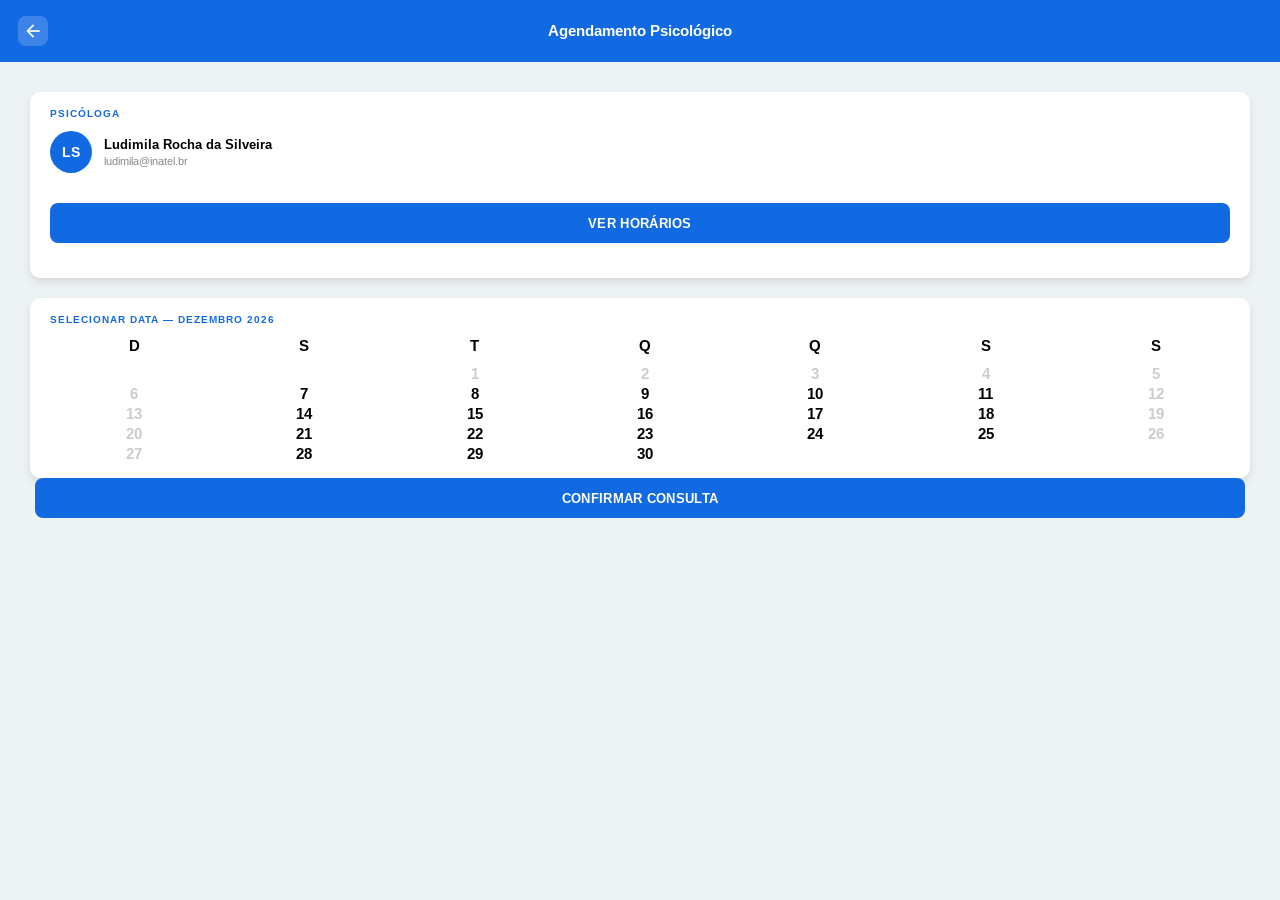
<file: agendamento.html>
<!DOCTYPE html>
<html lang="pt-BR">
<head>
  <meta charset="UTF-8">
  <meta name="viewport" content="width=device-width, initial-scale=1.0">
  <title>Agendamento Psicológico — App Inatel</title>

  <link rel="stylesheet" href="https://fonts.googleapis.com/css2?family=Material+Symbols+Outlined:opsz,wght,FILL,GRAD@20..48,100..700,0..1,-50..200" />

  <link rel="preconnect" href="https://fonts.googleapis.com">
  <link rel="preconnect" href="https://fonts.gstatic.com" crossorigin>
  <link href="https://fonts.googleapis.com/css2?family=Arimo:ital,wght@0,400..700;1,400..700&display=swap" rel="stylesheet">

  <link rel="stylesheet" href="style.css">
  <link rel="stylesheet" href="agendamento.css">
</head>
<body>

  <header id="head_agendamento">
    <div id="back_btn" onclick="window.location.href='index.html'">
      <span class="material-symbols-outlined icoG">arrow_back</span>
    </div>
    <div id="head_agendamento_title">Agendamento Psicológico</div>
  </header>

  <main>
    <div class="container">
      <div class="section-label">Psicóloga</div>
      <div class="psico-row">
        <div class="psico-avatar">LS</div>
        <div>
          <div class="psico-name">Ludimila Rocha da Silveira</div>
          <div class="psico-email">ludimila@inatel.br</div>
        </div>
      </div>
      <button class="btn_agendar" style="margin-bottom:0" onclick="verHorarios()">VER HORÁRIOS</button>
    </div>

    <div class="container">
      <div class="section-label" id="mesAnoLabel">Selecionar Data</div>
      <div class="calendar-weekdays">
        <div class="weekday-label">D</div>
        <div class="weekday-label">S</div>
        <div class="weekday-label">T</div>
        <div class="weekday-label">Q</div>
        <div class="weekday-label">Q</div>
        <div class="weekday-label">S</div>
        <div class="weekday-label">S</div>
      </div>
      <div class="calendar-grid" id="calendarGrid"></div>
    </div>

    <div class="container" id="horariosContainer" style="display: none;">
      <div class="section-label">Horários Disponíveis</div>
      <div class="times-grid" id="timesGrid"></div>
    </div>

    <div class="btn-confirmar-wrapper">
      <button class="btn_agendar" onclick="confirmarConsulta()">CONFIRMAR CONSULTA</button>
    </div>
  </main>

  <script src="config.js"></script>
  <script src="notificacao.js"></script>
  <script src="agendamento.js"></script>
</body>
</html>
</file>
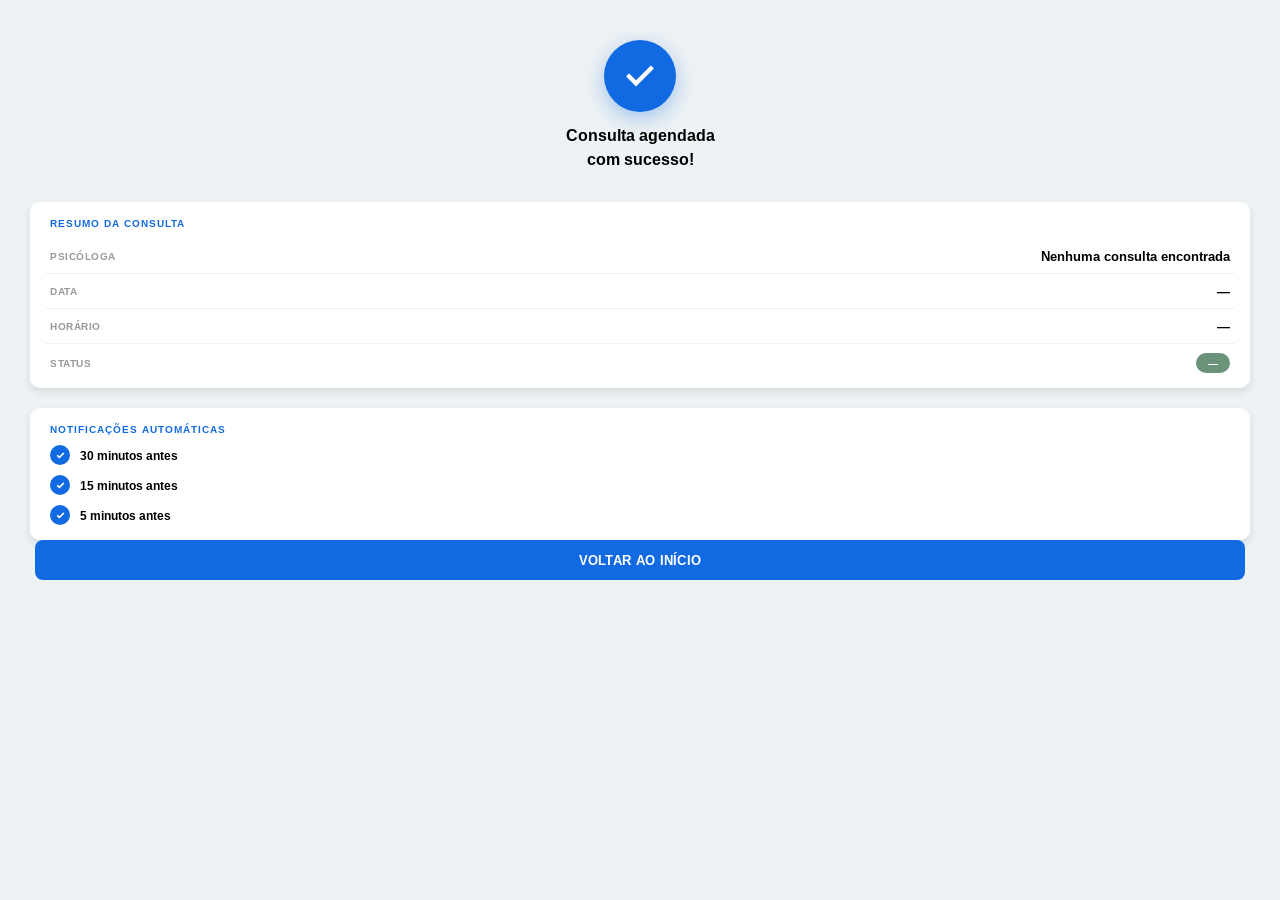
<file: confirmacao.html>
<!DOCTYPE html>
<html lang="pt-BR">
<head>
  <meta charset="UTF-8">
  <meta name="viewport" content="width=device-width, initial-scale=1.0">
  <title>Consulta Confirmada — App Inatel</title>

  <link rel="stylesheet" href="https://fonts.googleapis.com/css2?family=Material+Symbols+Outlined:opsz,wght,FILL,GRAD@20..48,100..700,0..1,-50..200" />

  <link rel="preconnect" href="https://fonts.googleapis.com">
  <link rel="preconnect" href="https://fonts.gstatic.com" crossorigin>
  <link href="https://fonts.googleapis.com/css2?family=Arimo:ital,wght@0,400..700;1,400..700&display=swap" rel="stylesheet">

  <link rel="stylesheet" href="style.css">
  <link rel="stylesheet" href="confirmacao.css">
</head>
<body>

  <main>
    <div class="success-wrap">
      <div class="success-ring">
        <span class="material-symbols-outlined icoCheck">check</span>
      </div>
      <div class="success-title">Consulta agendada<br>com sucesso!</div>
    </div>

    <div class="container">
      <div class="section-label">Resumo da consulta</div>
      <div class="info-row">
        <span class="info-label">Psicóloga</span>
        <span class="info-value" id="resumoPsicologa">—</span>
      </div>
      <div class="info-row">
        <span class="info-label">Data</span>
        <span class="info-value" id="resumoData">—</span>
      </div>
      <div class="info-row">
        <span class="info-label">Horário</span>
        <span class="info-value" id="resumoHorario">—</span>
      </div>
      <div class="info-row">
        <span class="info-label">Status</span>
        <span class="status-badge" id="resumoStatus">—</span>
      </div>
    </div>

    <div class="container">
      <div class="section-label">Notificações automáticas</div>
      <div class="check-list">
        <div class="check-item">
          <div class="check-circle"><span class="material-symbols-outlined icoCheckSmall">check</span></div>
          30 minutos antes
        </div>
        <div class="check-item">
          <div class="check-circle"><span class="material-symbols-outlined icoCheckSmall">check</span></div>
          15 minutos antes
        </div>
        <div class="check-item">
          <div class="check-circle"><span class="material-symbols-outlined icoCheckSmall">check</span></div>
          5 minutos antes
        </div>
      </div>
    </div>

    <div class="btn-confirmar-wrapper">
      <button class="btn_agendar" onclick="voltarAoInicio()">VOLTAR AO INÍCIO</button>
    </div>
  </main>

  <script src="notificacao.js"></script>
  <script src="confirmacao.js"></script>
</body>
</html>
</file>
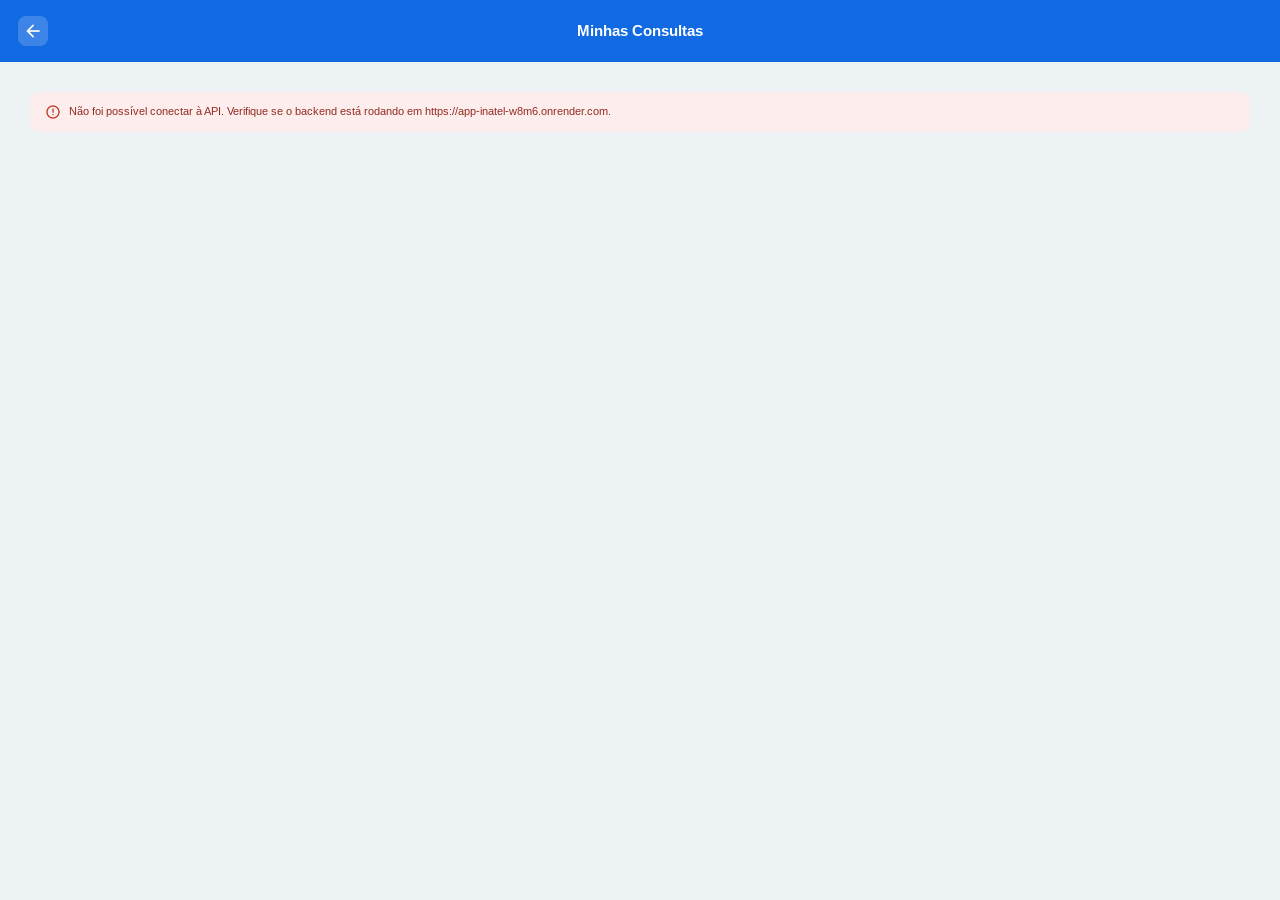
<file: minhasconsultas.html>
<!DOCTYPE html>
<html lang="pt-BR">
<head>
  <meta charset="UTF-8">
  <meta name="viewport" content="width=device-width, initial-scale=1.0">
  <title>Minhas Consultas — App Inatel</title>

  <link rel="stylesheet" href="https://fonts.googleapis.com/css2?family=Material+Symbols+Outlined:opsz,wght,FILL,GRAD@20..48,100..700,0..1,-50..200" />

  <link rel="preconnect" href="https://fonts.googleapis.com">
  <link rel="preconnect" href="https://fonts.gstatic.com" crossorigin>
  <link href="https://fonts.googleapis.com/css2?family=Arimo:ital,wght@0,400..700;1,400..700&display=swap" rel="stylesheet">

  <link rel="stylesheet" href="style.css">
  <link rel="stylesheet" href="agendamento.css">
  <link rel="stylesheet" href="minhasconsultas.css">
</head>
<body>

  <header id="head_agendamento">
    <div id="back_btn" onclick="window.location.href='index.html'">
      <span class="material-symbols-outlined icoG">arrow_back</span>
    </div>
    <div id="head_agendamento_title">Minhas Consultas</div>
  </header>

  <main>
    <div id="listaConsultas"></div>
  </main>

  <script src="config.js"></script>
  <script src="minhasconsultas.js"></script>
</body>
</html>
</file>
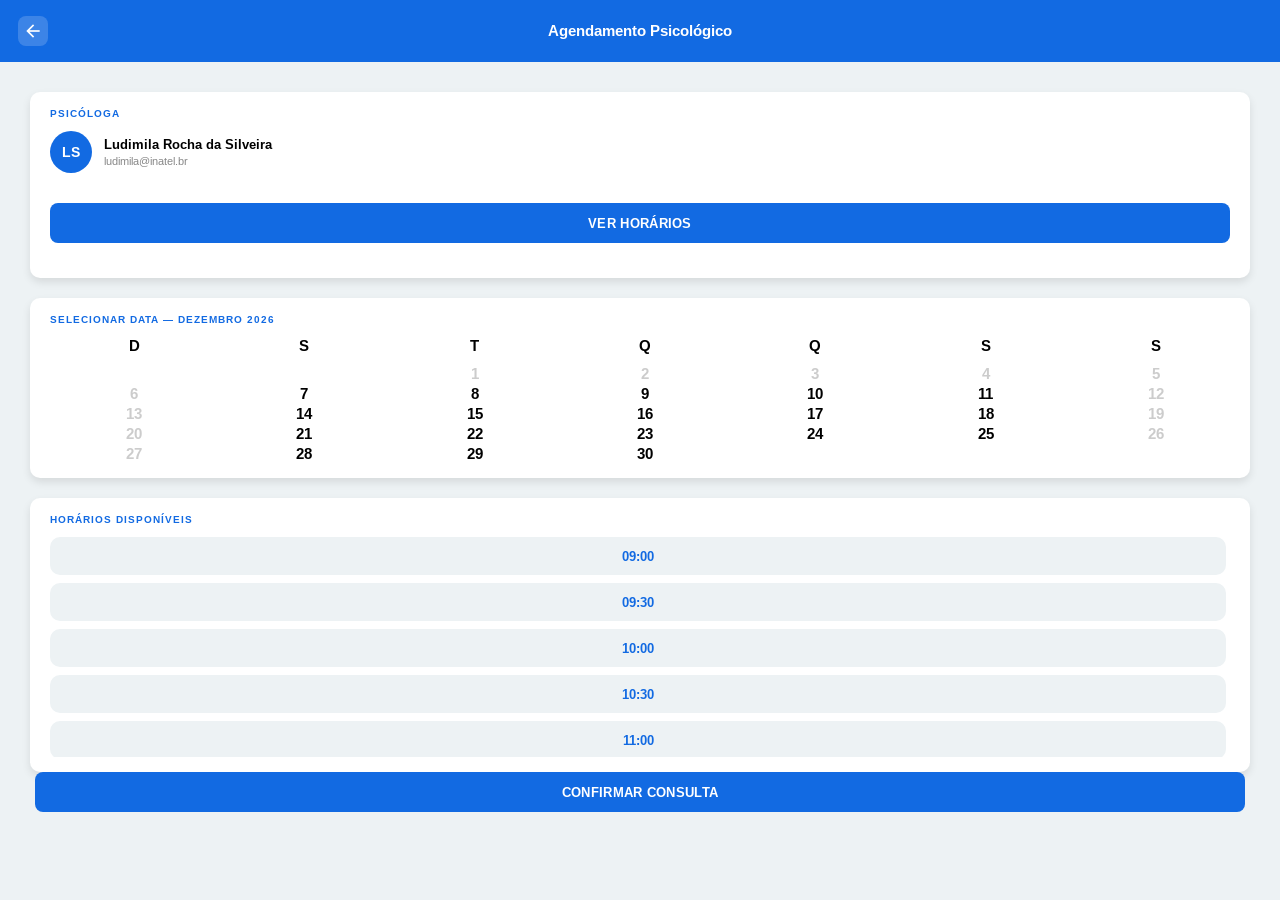
<file: frontend/agendamento.html>
<!DOCTYPE html>
<html lang="pt-BR">
<head>
  <meta charset="UTF-8">
  <meta name="viewport" content="width=device-width, initial-scale=1.0">
  <title>Agendamento Psicológico — App Inatel</title>

  <link rel="stylesheet" href="https://fonts.googleapis.com/css2?family=Material+Symbols+Outlined:opsz,wght,FILL,GRAD@20..48,100..700,0..1,-50..200" />

  <link rel="preconnect" href="https://fonts.googleapis.com">
  <link rel="preconnect" href="https://fonts.gstatic.com" crossorigin>
  <link href="https://fonts.googleapis.com/css2?family=Arimo:ital,wght@0,400..700;1,400..700&display=swap" rel="stylesheet">

  <link rel="stylesheet" href="style.css">
  <link rel="stylesheet" href="agendamento.css">
</head>
<body>

  <header id="head_agendamento">
    <div id="back_btn" onclick="window.location.href='index.html'">
      <span class="material-symbols-outlined icoG">arrow_back</span>
    </div>
    <div id="head_agendamento_title">Agendamento Psicológico</div>
  </header>

  <main>
    <div class="container">
      <div class="section-label">Psicóloga</div>
      <div class="psico-row">
        <div class="psico-avatar">LS</div>
        <div>
          <div class="psico-name">Ludimila Rocha da Silveira</div>
          <div class="psico-email">ludimila@inatel.br</div>
        </div>
      </div>
      <button class="btn_agendar" style="margin-bottom:0" onclick="verHorarios()">VER HORÁRIOS</button>
    </div>

    <div class="container">
      <div class="section-label" id="mesAnoLabel">Selecionar Data</div>
      <div class="calendar-weekdays">
        <div class="weekday-label">D</div>
        <div class="weekday-label">S</div>
        <div class="weekday-label">T</div>
        <div class="weekday-label">Q</div>
        <div class="weekday-label">Q</div>
        <div class="weekday-label">S</div>
        <div class="weekday-label">S</div>
      </div>
      <div class="calendar-grid" id="calendarGrid"></div>
    </div>

    <div class="container">
      <div class="section-label">Horários Disponíveis</div>
      <div class="times-grid" id="timesGrid"></div>
    </div>

    <div class="btn-confirmar-wrapper">
      <button class="btn_agendar" onclick="confirmarConsulta()">CONFIRMAR CONSULTA</button>
    </div>
  </main>

  <script src="notificacao.js"></script>
  <script src="agendamento.js"></script>
</body>
</html>
</file>
<file: style.css>
:root {
  --cor-click: #126ae2; /* Click */
  --cor-sombra: #0a599b; /* Azul Escuro */
  --cor-text: black; /* Preto */
  --cor-back1: #edf2f4; /* Azul claro */
  --cor-back2: #6a937a; /* Verde Escuro */
  
  --md-sys-color-primary: #126ae2;
  --md-sys-color-on-primary: #FFFFFF;
  --md-sys-color-primary-container: #edf2f4;
  --md-sys-color-on-primary-container: #002020;
  
  --frequencia: #126ae2;
  --nota: #126ae2;
  --prova: #126ae2;
}

body {
  margin: 0px;
  background-color: var(--cor-back1);
  font-family: "Arimo", sans-serif;
}

header {
  display: flex;
  justify-content: space-between; 
  align-items: center; 
  padding: 15px 30px; 
}

#menu {
  cursor: pointer;
}

#logo {
  display: flex;
  align-items: center;
}

.svg_logo {
  width: 80px;
}

.path_logo {
  fill: var(--cor-click);
}

main {
  padding: 10px;
}

#mensagens {
  background-color: white;
  padding: 20px;
  margin: 10px 20px 20px 20px;
  border-radius: 10px;
  box-shadow: 0px 4px 8px rgba(0, 0, 0, 0.1);
  display: grid;
  gap: 15px;
}

#user_name {
  font-size: 17pt;
  font-weight: bold;
}

.mns_box {
  display: flex;
  align-items: center;
  gap: 15px;
}

.icon {
  display: flex;
  align-items: center;
  justify-content: center;
}

.mns {
  line-height: 1.4;
}

.material-symbols-outlined {
  color: var(--cor-click);
  font-variation-settings:
  'FILL' 0,
  'wght' 400,
  'GRAD' 0,
  'opsz' 24
}

.icoG {
  font-size: 30px;
}

.icoP {
  font-size: 18px;
}

.font {
  font-family: "Arimo", sans-serif;
  font-optical-sizing: auto;
  font-weight: normal;
  font-style: normal;
  font-size: 14px;
  color: var(--cor-text)
}

#menu_aba {
  height: 100%;
  width: 100%;
  position: fixed;
  top: 0;
  left: 0;
  background-color: white;
  overflow-x: hidden;
  transition: 0.5s;
  z-index: 1;
  display: none;
  border-radius: 10px;
}

#menu_bot {
  position: relative;
  padding: 20px;
  display: block;
  cursor: pointer;
  font-family: "Arimo", sans-serif;
  font-optical-sizing: auto;
  font-weight: bold;
  font-style: normal;
  font-size: 14pt;
  color: var(--cor-click);
  transition: 0.5s;
}

h3 {
  font-family: "Arimo", sans-serif;
  font-optical-sizing: auto;
  font-weight: bold;
  font-style: normal;
  font-size: 14px;
  color: var(--cor-text);
  padding-left: 5px;
  padding-right: 5px
}

p {
  font-family: "Arimo", sans-serif;
  font-optical-sizing: auto;
  font-weight: normal;
  font-style: normal;
  font-size: 11px;
  color: var(--cor-text);
  line-height: 1.5;
  orphans: 3;
  padding-left: 5px;
  padding-right: 5px
}

.carousel-container {
    position: relative;
    overflow: hidden;
    background-color: white;
    border-radius: 10px;
    margin: 20px;
    box-shadow: 0px 4px 8px rgba(0, 0, 0, 0.1);
}

.carousel {
    display: flex;
    transition: transform 0.5s ease-in-out;
}

.card {
    min-width: 100%;
    text-align: center;
}

.card img {
    width: 100%;
    border-top-right-radius: 10px;
    border-top-left-radius: 10px;
}

.info {
    padding: 10px
}

button {
    position: absolute;
    top: 30%;
    transform: translateY(-50%);
    background: rgba(0, 0, 0, 0.5);
    color: white;
    border: none;
    padding: 10px;
    cursor: pointer;
    font-size: 10px;
}

#prevBtn { left: 10px; }
#nextBtn { right: 10px; }

.titulo_aula {
  font-family: "Arimo", sans-serif;
  font-optical-sizing: auto;
  font-weight: bold;
  font-style: normal;
  font-size: 15px;
  color: var(--cor-text);
  padding-left: 5px;
  padding-right: 5px;
  white-space: nowrap;
  overflow: hidden;
  text-overflow: ellipsis;
}

.p_lable {
  font-family: "Arimo", sans-serif;
  font-optical-sizing: auto;
  font-weight: bold;
  font-style: normal;
  font-size: 11px;
  color: white;
  white-space: nowrap;
  overflow: hidden;
  text-overflow: ellipsis;
}

.container {
  position: relative;
  background-color: white;
  padding: 15px;
  margin: 20px;
  border-radius: 10px;
  box-shadow: 0px 4px 8px rgba(0, 0, 0, 0.1);
}

.tipo-container {
  display: flex;
  justify-content: space-around;
  margin: 15px 0;
}

.tipo_res {
  padding: 5px 8px;
  border: 2px solid #007bff;
  border-radius: 500px;
  cursor: pointer;
  user-select: none;
  transition: all 0.3s ease;
  flex-grow: 1;
  margin: 5px;
  text-align: center;
  background-color: #28a745;
}

.tipo {
  padding: 5px 8px;
  border: 2px solid #007bff;
  border-radius: 500px;
  cursor: pointer;
  user-select: none;
  transition: all 0.3s ease;
  flex-grow: 1;
  margin: 5px;
  text-align: center;
  background-color: var(--frequencia);
}

.tipo:hover {
  background-color: #28a745;
}

.tipo.selected {
  background-color: #28a745;
  color: white;
}

#armarioNumero {
  display: none;
  margin: 20px auto 10px;
  padding: 15px;
  border-radius: 500px;
  background-color: var(--frequencia);
  color: white;
  font-size: 1.5em;
  font-weight: bold;
  width: fit-content;
  box-shadow: 0 4px 10px rgba(0,0,0,0.2);
  transition: all 0.4s ease;
}

#resultado {
  margin-top: 15px;
  white-space: pre-line;
}

/* ---------- Card Apoio Psicológico ---------- */
.lables {
  display: flex;
  gap: 10px;
  margin: 10px 5px 20px;
  flex-wrap: wrap;
}

.lable-consultas {
  background-color: var(--cor-click);
  padding: 6px 14px;
  border-radius: 500px;
}

.lable-proxima {
  background-color: #28a745;
  padding: 6px 14px;
  border-radius: 500px;
}

.btn_agendar {
  position: static;
  display: block;
  width: calc(100% - 10px);
  margin: 50px 5px 5px;
  padding: 12px;
  border: none;
  border-radius: 8px;
  background-color: var(--cor-click);
  color: white;
  font-family: "Arimo", sans-serif;
  font-weight: bold;
  font-size: 13px;
  letter-spacing: 0.3px;
  cursor: pointer;
  transition: opacity 0.3s ease;
  text-align: center;
}

.btn_agendar:hover {
  opacity: 0.9;
}

.btn_minhas {
  position: static;
  display: block;
  width: calc(100% - 10px);
  margin: 8px 5px 5px;
  padding: 12px;
  border: none;
  border-radius: 8px;
  background-color: var(--cor-back1);
  color: var(--cor-click);
  font-family: "Arimo", sans-serif;
  font-weight: bold;
  font-size: 13px;
  letter-spacing: 0.3px;
  cursor: pointer;
  transition: opacity 0.3s ease;
  text-align: center;
}

.btn_minhas:hover {
  opacity: 0.8;
}

.lista_lembretes {
  list-style: none;
  margin: 10px 5px 5px;
  padding: 0;
}

.lista_lembretes li {
  font-family: "Arimo", sans-serif;
  font-size: 12px;
  color: var(--cor-text);
  padding: 6px 0;
  position: relative;
  padding-left: 18px;
}

.lista_lembretes li::before {
  content: "";
  position: absolute;
  left: 0;
  top: 12px;
  width: 7px;
  height: 7px;
  border-radius: 50%;
  background-color: var(--cor-click);
}

.titulo_aula .icoP {
  vertical-align: middle;
  margin-right: 5px;
}
</file>
<file: agendamento.css>
#head_agendamento {
  display: grid;
  grid-template-columns: 30px 1fr 30px; 
  align-items: center;
  background-color: var(--cor-click);
  padding: 16px 18px;
}

#back_btn {
  width: 30px;
  height: 30px;
  background-color: rgba(255, 255, 255, 0.18);
  border-radius: 8px;
  display: flex;
  align-items: center;
  justify-content: center;
  cursor: pointer;
  flex-shrink: 0;
}

#back_btn .icoG {
  color: white;
  font-size: 20px;
}

#head_agendamento_title {
  font-family: "Arimo", sans-serif;
  font-size: 15px;
  font-weight: bold;
  color: white;
  text-align: center;
}

.section-label {
  font-family: "Arimo", sans-serif;
  font-size: 10px;
  font-weight: bold;
  color: var(--cor-click);
  text-transform: uppercase;
  letter-spacing: 1px;
  margin: 0 5px 12px;
}

.psico-row {
  display: flex;
  align-items: center;
  gap: 12px;
  margin: 0 5px 14px;
}

.psico-avatar {
  width: 42px;
  height: 42px;
  border-radius: 50%;
  background-color: var(--cor-click);
  color: white;
  display: flex;
  align-items: center;
  justify-content: center;
  font-family: "Arimo", sans-serif;
  font-weight: bold;
  font-size: 14px;
  flex-shrink: 0;
}

.psico-name {
  font-family: "Arimo", sans-serif;
  font-weight: bold;
  font-size: 13px;
  color: var(--cor-text);
}

.psico-email {
  font-family: "Arimo", sans-serif;
  font-size: 11px;
  color: #888;
  margin-top: 2px;
}

.calendar-weekdays {
  display: grid;
  grid-template-columns: repeat(7, 1fr);
  gap: 2px;
  margin: 0 5px 10px;
  width: 100%;
}

.weekday-label {
  text-align: center;
  font-family: "Arimo", sans-serif;
  font-size: 15px;
  font-weight: bold;
  color: black;
  text-transform: uppercase;
}

.calendar-grid {
  display: grid;
  grid-template-columns: repeat(7, 1fr);
  gap: 2px;
  margin: 0 5px;
  width: 100%;
}

.cal-day {
  aspect-ratio: 1;
  max-height: 26px;
  border-radius: 50%;
  display: flex;
  align-items: center;
  justify-content: center;
  font-family: "Arimo", sans-serif;
  font-weight: 600;
  font-size: 15px;
  background-color: transparent;
  color: var(--cor-text);
  cursor: pointer;
  user-select: none;
  transition: background-color 0.2s ease, color 0.2s ease;
  margin: 0 auto;
}

.cal-day.empty {
  cursor: default;
}

.cal-day:hover:not(.disabled):not(.empty) {
  background-color: var(--cor-back1);
}

.cal-day.selected {
  background-color: var(--cor-click);
  color: white;
  font-weight: bold;
}

.cal-day.disabled {
  color: #ccc;
  cursor: not-allowed;
}

.times-grid {
  position: relative;
  display: flex;
  flex-direction: column;
  gap: 8px;
  margin: 0 5px;
  max-height: 220px;
  overflow-y: auto;
  padding-right: 4px;
  scrollbar-width: thin;
}

.times-grid::-webkit-scrollbar {
  width: 5px;
}

.times-grid::-webkit-scrollbar-track {
  background: var(--cor-back1);
  border-radius: 10px;
}

.times-grid::-webkit-scrollbar-thumb {
  background: var(--cor-click);
  border-radius: 10px;
}

.time-btn {
  position: static;
  top: auto;
  transform: none;
  padding: 11px;
  border: none;
  border-radius: 10px;
  font-family: "Arimo", sans-serif;
  font-weight: bold;
  font-size: 13px;
  text-align: center;
  background-color: var(--cor-back1);
  color: var(--cor-click);
  cursor: pointer;
  transition: background-color 0.2s ease, color 0.2s ease;
}

.time-btn:hover {
  opacity: 0.85;
}

.time-btn.selected {
  background-color: var(--cor-click);
  color: white;
}

.time-btn.disabled {
  background-color: #f5f5f5;
  color: #ccc;
  cursor: not-allowed;
}

.full-width {
  width: calc(100% - 10px);
}

.btn-confirmar-wrapper {
  margin: 0 25px 20px;
}

.btn-confirmar-wrapper .btn_agendar {
  position: static;
  margin: 0;
  width: 100%;
}
</file>
<file: confirmacao.css>
/* =========================================================
   CONFIRMAÇÃO DE CONSULTA — estilos específicos da Tela 3
   Reaproveita as variáveis e classes já definidas em style.css
   (--cor-click, --cor-back1, --cor-text, .container, .btn_agendar)
   ========================================================= */

/* ---------- Ícone de sucesso + título ---------- */
.success-wrap {
  display: flex;
  flex-direction: column;
  align-items: center;
  gap: 12px;
  padding: 30px 20px 10px;
}

.success-ring {
  width: 72px;
  height: 72px;
  border-radius: 50%;
  background-color: var(--cor-click);
  display: flex;
  align-items: center;
  justify-content: center;
  box-shadow: 0 6px 20px rgba(18, 106, 226, 0.35);
}

.icoCheck {
  color: white;
  font-size: 38px;
  font-variation-settings: 'FILL' 1, 'wght' 700;
}

.success-title {
  font-family: "Arimo", sans-serif;
  font-size: 16px;
  font-weight: bold;
  color: var(--cor-text);
  text-align: center;
  line-height: 1.5;
}

/* ---------- Rótulo de seção (reaproveitado da Tela 2) ---------- */
.section-label {
  font-family: "Arimo", sans-serif;
  font-size: 10px;
  font-weight: bold;
  color: var(--cor-click);
  text-transform: uppercase;
  letter-spacing: 1px;
  margin: 0 5px 10px;
}

/* ---------- Resumo da consulta ---------- */
.info-row {
  display: flex;
  justify-content: space-between;
  align-items: center;
  padding: 9px 5px;
  border-bottom: 1px solid var(--cor-back1);
}

.info-row:last-child {
  border-bottom: none;
  padding-bottom: 0;
}

.info-label {
  font-family: "Arimo", sans-serif;
  font-size: 10px;
  color: #999;
  font-weight: bold;
  text-transform: uppercase;
  letter-spacing: 0.5px;
}

.info-value {
  font-family: "Arimo", sans-serif;
  font-size: 12.5px;
  color: var(--cor-text);
  font-weight: bold;
  text-align: right;
}

.status-badge {
  background-color: var(--cor-back2);
  color: white;
  font-family: "Arimo", sans-serif;
  font-size: 10px;
  font-weight: bold;
  padding: 4px 12px;
  border-radius: 20px;
  letter-spacing: 0.5px;
}

/* ---------- Notificações automáticas ---------- */
.check-list {
  display: flex;
  flex-direction: column;
  gap: 10px;
  margin: 0 5px;
}

.check-item {
  display: flex;
  align-items: center;
  gap: 10px;
  font-family: "Arimo", sans-serif;
  font-size: 12px;
  font-weight: 600;
  color: var(--cor-text);
}

.check-circle {
  width: 20px;
  height: 20px;
  border-radius: 50%;
  background-color: var(--cor-click);
  display: flex;
  align-items: center;
  justify-content: center;
  flex-shrink: 0;
}

.icoCheckSmall {
  color: white;
  font-size: 13px;
  font-variation-settings: 'FILL' 1, 'wght' 700;
}

/* ---------- Botão "Voltar ao Início" — solto, sem container branco ---------- */
.btn-confirmar-wrapper {
  margin: 10px 25px 24px;
}

.btn-confirmar-wrapper .btn_agendar {
  position: static;
  margin: 0;
  width: 100%;
}
</file>
<file: minhasconsultas.css>
.consulta-header {
  display: flex;
  justify-content: space-between;
  align-items: center;
  margin: 0 5px 12px;
}

.consulta-data-horario {
  font-family: "Arimo", sans-serif;
  font-weight: bold;
  font-size: 14px;
  color: var(--cor-text);
}

.consulta-status {
  font-family: "Arimo", sans-serif;
  font-size: 9.5px;
  font-weight: bold;
  color: white;
  padding: 4px 11px;
  border-radius: 20px;
  letter-spacing: 0.4px;
  text-transform: uppercase;
  white-space: nowrap;
}

.status-agendada {
  background-color: var(--cor-back2);
}

.status-realizada {
  background-color: #888;
}

.status-cancelada {
  background-color: #c0392b;
}

.consulta-divisor {
  border: none;
  border-top: 1px solid var(--cor-back1);
  margin: 12px 5px;
}

.consulta-contato {
  display: flex;
  align-items: center;
  gap: 6px;
  margin: 0 5px;
  font-family: "Arimo", sans-serif;
  font-size: 11px;
  color: #888;
}

.consulta-contato .icoMini {
  font-size: 14px;
  color: var(--cor-click);
}

.btn_excluir {
  position: static;
  top: auto;
  transform: none;
  display: flex;
  align-items: center;
  justify-content: center;
  gap: 6px;
  width: calc(100% - 10px);
  margin: 14px 5px 0;
  padding: 10px;
  border: 1.5px solid #c0392b;
  border-radius: 8px;
  background-color: transparent;
  color: #c0392b;
  font-family: "Arimo", sans-serif;
  font-weight: bold;
  font-size: 11.5px;
  letter-spacing: 0.3px;
  cursor: pointer;
  transition: background-color 0.2s ease, color 0.2s ease;
}

.btn_excluir:hover {
  background-color: #c0392b;
  color: white;
}

.btn_excluir .icoMini {
  font-size: 15px;
}

.aviso-exemplo {
  display: flex;
  align-items: center;
  gap: 8px;
  background-color: #FFF8E1;
  color: #8a6d00;
  font-family: "Arimo", sans-serif;
  font-size: 11px;
  padding: 12px 15px;
  margin: 20px;
  border-radius: 10px;
  line-height: 1.4;
}

.aviso-exemplo .icoMini {
  font-size: 16px;
  color: #d4a017;
  flex-shrink: 0;
}

.sem-consultas {
  text-align: center;
  padding: 50px 25px;
}

.sem-consultas .icoVazio {
  font-size: 46px;
  color: #ccc;
  margin-bottom: 10px;
}

.sem-consultas p {
  font-family: "Arimo", sans-serif;
  font-size: 13px;
  color: #888;
  margin: 0 0 18px;
  padding: 0;
}

.sem-consultas .btn_agendar {
  position: static;
  margin: 0 auto;
  max-width: 220px;
}
</file>
<file: frontend/style.css>
:root {
  --cor-click: #126ae2; /* Click */
  --cor-sombra: #0a599b; /* Azul Escuro */
  --cor-text: black; /* Preto */
  --cor-back1: #edf2f4; /* Azul claro */
  --cor-back2: #6a937a; /* Verde Escuro */
  
  --md-sys-color-primary: #126ae2;
  --md-sys-color-on-primary: #FFFFFF;
  --md-sys-color-primary-container: #edf2f4;
  --md-sys-color-on-primary-container: #002020;
  
  --frequencia: #126ae2;
  --nota: #126ae2;
  --prova: #126ae2;
}

body {
  margin: 0px;
  background-color: var(--cor-back1);
  font-family: "Arimo", sans-serif;
}

header {
  display: flex;
  justify-content: space-between; 
  align-items: center; 
  padding: 15px 30px; 
}

#menu {
  cursor: pointer;
}

#logo {
  display: flex;
  align-items: center;
}

.svg_logo {
  width: 80px;
}

.path_logo {
  fill: var(--cor-click);
}

main {
  padding: 10px;
}

#mensagens {
  background-color: white;
  padding: 20px;
  margin: 10px 20px 20px 20px;
  border-radius: 10px;
  box-shadow: 0px 4px 8px rgba(0, 0, 0, 0.1);
  display: grid;
  gap: 15px;
}

#user_name {
  font-size: 17pt;
  font-weight: bold;
}

.mns_box {
  display: flex;
  align-items: center;
  gap: 15px;
}

.icon {
  display: flex;
  align-items: center;
  justify-content: center;
}

.mns {
  line-height: 1.4;
}

.material-symbols-outlined {
  color: var(--cor-click);
  font-variation-settings:
  'FILL' 0,
  'wght' 400,
  'GRAD' 0,
  'opsz' 24
}

.icoG {
  font-size: 30px;
}

.icoP {
  font-size: 18px;
}

.font {
  font-family: "Arimo", sans-serif;
  font-optical-sizing: auto;
  font-weight: normal;
  font-style: normal;
  font-size: 14px;
  color: var(--cor-text)
}

#menu_aba {
  height: 100%;
  width: 100%;
  position: fixed;
  top: 0;
  left: 0;
  background-color: white;
  overflow-x: hidden;
  transition: 0.5s;
  z-index: 1;
  display: none;
  border-radius: 10px;
}

#menu_bot {
  position: relative;
  padding: 20px;
  display: block;
  cursor: pointer;
  font-family: "Arimo", sans-serif;
  font-optical-sizing: auto;
  font-weight: bold;
  font-style: normal;
  font-size: 14pt;
  color: var(--cor-click);
  transition: 0.5s;
}

h3 {
  font-family: "Arimo", sans-serif;
  font-optical-sizing: auto;
  font-weight: bold;
  font-style: normal;
  font-size: 14px;
  color: var(--cor-text);
  padding-left: 5px;
  padding-right: 5px
}

p {
  font-family: "Arimo", sans-serif;
  font-optical-sizing: auto;
  font-weight: normal;
  font-style: normal;
  font-size: 11px;
  color: var(--cor-text);
  line-height: 1.5;
  orphans: 3;
  padding-left: 5px;
  padding-right: 5px
}

.carousel-container {
    position: relative;
    overflow: hidden;
    background-color: white;
    border-radius: 10px;
    margin: 20px;
    box-shadow: 0px 4px 8px rgba(0, 0, 0, 0.1);
}

.carousel {
    display: flex;
    transition: transform 0.5s ease-in-out;
}

.card {
    min-width: 100%;
    text-align: center;
}

.card img {
    width: 100%;
    border-top-right-radius: 10px;
    border-top-left-radius: 10px;
}

.info {
    padding: 10px
}

button {
    position: absolute;
    top: 30%;
    transform: translateY(-50%);
    background: rgba(0, 0, 0, 0.5);
    color: white;
    border: none;
    padding: 10px;
    cursor: pointer;
    font-size: 10px;
}

#prevBtn { left: 10px; }
#nextBtn { right: 10px; }

.titulo_aula {
  font-family: "Arimo", sans-serif;
  font-optical-sizing: auto;
  font-weight: bold;
  font-style: normal;
  font-size: 15px;
  color: var(--cor-text);
  padding-left: 5px;
  padding-right: 5px;
  white-space: nowrap;
  overflow: hidden;
  text-overflow: ellipsis;
}

.p_lable {
  font-family: "Arimo", sans-serif;
  font-optical-sizing: auto;
  font-weight: bold;
  font-style: normal;
  font-size: 11px;
  color: white;
  white-space: nowrap;
  overflow: hidden;
  text-overflow: ellipsis;
}

.container {
  position: relative;
  background-color: white;
  padding: 15px;
  margin: 20px;
  border-radius: 10px;
  box-shadow: 0px 4px 8px rgba(0, 0, 0, 0.1);
}

.tipo-container {
  display: flex;
  justify-content: space-around;
  margin: 15px 0;
}

.tipo_res {
  padding: 5px 8px;
  border: 2px solid #007bff;
  border-radius: 500px;
  cursor: pointer;
  user-select: none;
  transition: all 0.3s ease;
  flex-grow: 1;
  margin: 5px;
  text-align: center;
  background-color: #28a745;
}

.tipo {
  padding: 5px 8px;
  border: 2px solid #007bff;
  border-radius: 500px;
  cursor: pointer;
  user-select: none;
  transition: all 0.3s ease;
  flex-grow: 1;
  margin: 5px;
  text-align: center;
  background-color: var(--frequencia);
}

.tipo:hover {
  background-color: #28a745;
}

.tipo.selected {
  background-color: #28a745;
  color: white;
}

#armarioNumero {
  display: none;
  margin: 20px auto 10px;
  padding: 15px;
  border-radius: 500px;
  background-color: var(--frequencia);
  color: white;
  font-size: 1.5em;
  font-weight: bold;
  width: fit-content;
  box-shadow: 0 4px 10px rgba(0,0,0,0.2);
  transition: all 0.4s ease;
}

#resultado {
  margin-top: 15px;
  white-space: pre-line;
}

/* ---------- Card Apoio Psicológico ---------- */
.lables {
  display: flex;
  gap: 10px;
  margin: 10px 5px 20px;
  flex-wrap: wrap;
}

.lable-consultas {
  background-color: var(--cor-click);
  padding: 6px 14px;
  border-radius: 500px;
}

.lable-proxima {
  background-color: #28a745;
  padding: 6px 14px;
  border-radius: 500px;
}

.btn_agendar {
  position: static;
  display: block;
  width: calc(100% - 10px);
  margin: 50px 5px 5px;
  padding: 12px;
  border: none;
  border-radius: 8px;
  background-color: var(--cor-click);
  color: white;
  font-family: "Arimo", sans-serif;
  font-weight: bold;
  font-size: 13px;
  letter-spacing: 0.3px;
  cursor: pointer;
  transition: opacity 0.3s ease;
  text-align: center;
}

.btn_agendar:hover {
  opacity: 0.9;
}

.btn_minhas {
  position: static;
  display: block;
  width: calc(100% - 10px);
  margin: 8px 5px 5px;
  padding: 12px;
  border: none;
  border-radius: 8px;
  background-color: var(--cor-back1);
  color: var(--cor-click);
  font-family: "Arimo", sans-serif;
  font-weight: bold;
  font-size: 13px;
  letter-spacing: 0.3px;
  cursor: pointer;
  transition: opacity 0.3s ease;
  text-align: center;
}

.btn_minhas:hover {
  opacity: 0.8;
}

.lista_lembretes {
  list-style: none;
  margin: 10px 5px 5px;
  padding: 0;
}

.lista_lembretes li {
  font-family: "Arimo", sans-serif;
  font-size: 12px;
  color: var(--cor-text);
  padding: 6px 0;
  position: relative;
  padding-left: 18px;
}

.lista_lembretes li::before {
  content: "";
  position: absolute;
  left: 0;
  top: 12px;
  width: 7px;
  height: 7px;
  border-radius: 50%;
  background-color: var(--cor-click);
}

.titulo_aula .icoP {
  vertical-align: middle;
  margin-right: 5px;
}
</file>
<file: frontend/agendamento.css>
/* =========================================================
   AGENDAMENTO PSICOLÓGICO — estilos específicos da Tela 2
   Reaproveita as variáveis e classes já definidas em style.css
   (--cor-click, --cor-back1, --cor-back2, .container, .btn_agendar)
   ========================================================= */

/* ---------- Header da tela de agendamento (azul, com voltar) ---------- */
#head_agendamento {
  display: grid;
  grid-template-columns: 30px 1fr 30px; /* voltar | título | espaço vazio simétrico */
  align-items: center;
  background-color: var(--cor-click);
  padding: 16px 18px;
}

#back_btn {
  width: 30px;
  height: 30px;
  background-color: rgba(255, 255, 255, 0.18);
  border-radius: 8px;
  display: flex;
  align-items: center;
  justify-content: center;
  cursor: pointer;
  flex-shrink: 0;
}

#back_btn .icoG {
  color: white;
  font-size: 20px;
}

#head_agendamento_title {
  font-family: "Arimo", sans-serif;
  font-size: 15px;
  font-weight: bold;
  color: white;
  text-align: center;
}

/* ---------- Rótulo de seção (ex: "Psicóloga", "Selecionar Data") ---------- */
.section-label {
  font-family: "Arimo", sans-serif;
  font-size: 10px;
  font-weight: bold;
  color: var(--cor-click);
  text-transform: uppercase;
  letter-spacing: 1px;
  margin: 0 5px 12px;
}

/* ---------- Card da psicóloga ---------- */
.psico-row {
  display: flex;
  align-items: center;
  gap: 12px;
  margin: 0 5px 14px;
}

.psico-avatar {
  width: 42px;
  height: 42px;
  border-radius: 50%;
  background-color: var(--cor-click);
  color: white;
  display: flex;
  align-items: center;
  justify-content: center;
  font-family: "Arimo", sans-serif;
  font-weight: bold;
  font-size: 14px;
  flex-shrink: 0;
}

.psico-name {
  font-family: "Arimo", sans-serif;
  font-weight: bold;
  font-size: 13px;
  color: var(--cor-text);
}

.psico-email {
  font-family: "Arimo", sans-serif;
  font-size: 11px;
  color: #888;
  margin-top: 2px;
}

/* ---------- Calendário (estilo calendário real, com cabeçalho de dias da semana) ---------- */
.calendar-weekdays {
  display: grid;
  grid-template-columns: repeat(7, 1fr);
  gap: 2px;
  margin: 0 5px 10px;
  width: 100%;
}

.weekday-label {
  text-align: center;
  font-family: "Arimo", sans-serif;
  font-size: 15px;
  font-weight: bold;
  color: black;
  text-transform: uppercase;
}

.calendar-grid {
  display: grid;
  grid-template-columns: repeat(7, 1fr);
  gap: 2px;
  margin: 0 5px;
  width: 100%;
}

.cal-day {
  aspect-ratio: 1;
  max-height: 26px;
  border-radius: 50%;
  display: flex;
  align-items: center;
  justify-content: center;
  font-family: "Arimo", sans-serif;
  font-weight: 600;
  font-size: 15px;
  background-color: transparent;
  color: var(--cor-text);
  cursor: pointer;
  user-select: none;
  transition: background-color 0.2s ease, color 0.2s ease;
  margin: 0 auto;
}

.cal-day.empty {
  cursor: default;
}

.cal-day:hover:not(.disabled):not(.empty) {
  background-color: var(--cor-back1);
}

.cal-day.selected {
  background-color: var(--cor-click);
  color: white;
  font-weight: bold;
}

.cal-day.disabled {
  color: #ccc;
  cursor: not-allowed;
}

/* ---------- Horários (menu scrollável) ---------- */
.times-grid {
  position: relative;
  display: flex;
  flex-direction: column;
  gap: 8px;
  margin: 0 5px;
  max-height: 220px;
  overflow-y: auto;
  padding-right: 4px;
  scrollbar-width: thin;
}

.times-grid::-webkit-scrollbar {
  width: 5px;
}

.times-grid::-webkit-scrollbar-track {
  background: var(--cor-back1);
  border-radius: 10px;
}

.times-grid::-webkit-scrollbar-thumb {
  background: var(--cor-click);
  border-radius: 10px;
}

.time-btn {
  position: static;
  top: auto;
  transform: none;
  padding: 11px;
  border: none;
  border-radius: 10px;
  font-family: "Arimo", sans-serif;
  font-weight: bold;
  font-size: 13px;
  text-align: center;
  background-color: var(--cor-back1);
  color: var(--cor-click);
  cursor: pointer;
  transition: background-color 0.2s ease, color 0.2s ease;
}

.time-btn:hover {
  opacity: 0.85;
}

.time-btn.selected {
  background-color: var(--cor-click);
  color: white;
}

.time-btn.disabled {
  background-color: #f5f5f5;
  color: #ccc;
  cursor: not-allowed;
}

/* ---------- Botão de largura total (reaproveita .btn_agendar) ---------- */
.full-width {
  width: calc(100% - 10px);
}

/* Botão "Confirmar Consulta" — solto, sem container branco, com margem própria */
.btn-confirmar-wrapper {
  margin: 0 25px 20px;
}

.btn-confirmar-wrapper .btn_agendar {
  position: static;
  margin: 0;
  width: 100%;
}
</file>
